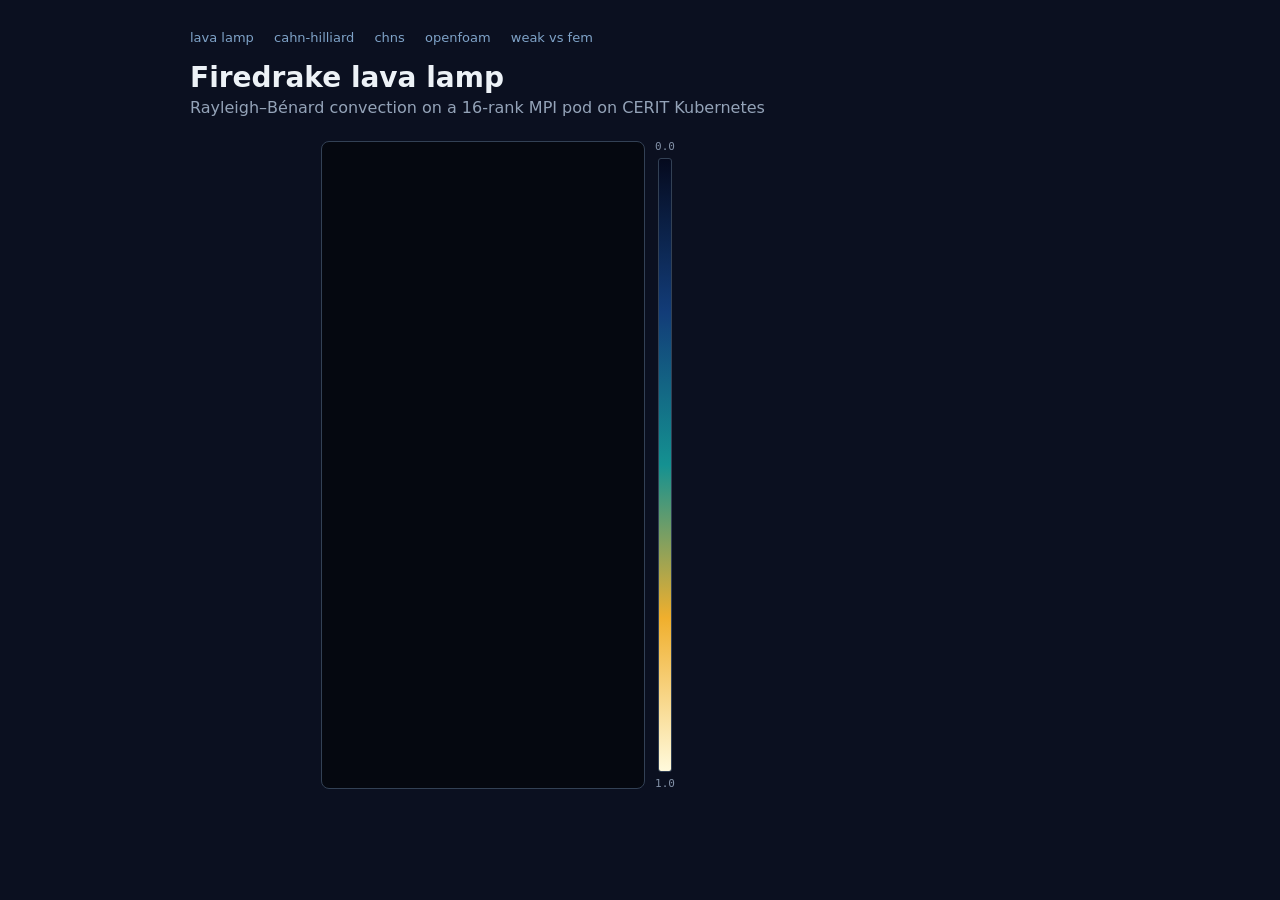
<file: frontend/index.html>
<!DOCTYPE html>

<html lang="en">

<head>

  <meta charset="UTF-8">

  <meta name="viewport" content="width=device-width, initial-scale=1">

  <title>Firedrake Lava Lamp</title>


  <style>
    * {
      box-sizing: border-box;
    }

    body {

      margin: 0;

      padding: 30px;

      background: #0b1020;

      color: #edf2f7;

      font-family:
        Inter,
        system-ui,
        -apple-system,
        BlinkMacSystemFont,
        "Segoe UI",
        sans-serif;

    }

    .page {

      max-width: 900px;

      margin: 0 auto;

    }

    h1 {

      margin-top: 0;

      margin-bottom: 4px;

      font-size: 28px;

      font-weight: 650;

    }

    .subtitle {

      color: #94a3b8;

      margin-bottom: 24px;

    }

    .layout {

      display: grid;

      grid-template-columns:
        minmax(0, 1fr) 260px;

      gap: 24px;

      align-items: start;

    }

    .lamp {

      min-width: 0;

    }

    .lamp-row {

      display: flex;

      gap: 10px;

      align-items: stretch;

      justify-content: center;

    }

    .canvas-wrap {

      position: relative;

      /* Sized by viewport height so the tall lamp fits
         on a notebook screen; width follows from the
         1:2 aspect ratio. */

      width: min(36vh, 420px, 86vw);

      aspect-ratio: 1 / 2;

      background: #050810;

      border: 1px solid #334155;

      overflow: hidden;

      border-radius: 8px;

    }

    canvas {

      display: block;

      width: 100%;

      height: 100%;

    }

    .colorbar {

      display: flex;

      flex-direction: column;

      align-items: center;

      gap: 6px;

    }

    .colorbar-label {

      color: #8290a6;

      font-size: 11px;

      font-family:
        ui-monospace,
        SFMono-Regular,
        Menlo,
        monospace;

      line-height: 1;

    }

    .gradient {

      flex: 1;

      width: 14px;

      border-radius: 3px;

      /* T = 1 (hot) at the bottom, T = 0 (cold) at the top,
         matching the lamp geometry. */

      background:
        linear-gradient(0deg,
          rgb(255, 250, 220),
          rgb(240, 175, 45),
          rgb(20, 145, 145),
          rgb(18, 60, 120),
          rgb(5, 10, 30));

      border: 1px solid #334155;

    }

    .panel {

      background: #111827;

      border: 1px solid #263244;

      border-radius: 8px;

      padding: 18px;

    }

    .nav {

      margin-bottom: 16px;

      font-size: 13px;

    }

    .nav a {

      color: #7fa3c8;

      text-decoration: none;

      margin-right: 16px;

    }

    .nav a:hover {

      color: #cfe3f7;

    }

    @media (max-width: 800px) {

      body {
        padding: 15px;
      }

      .layout {
        grid-template-columns: 1fr;
      }

    }
  </style>

</head>


<body>

  <div class="page">

    <div class="nav">
      <a href="./">lava lamp</a>
      <a href="./ch.html">cahn-hilliard</a>
      <a href="./chns.html">chns</a>
    <a href="./of.html">openfoam</a>
    <a href="./weakheat/">weak vs fem</a>
    </div>

    <h1>Firedrake lava lamp</h1>

    <div class="subtitle">
      Rayleigh–Bénard convection on a 16-rank MPI pod on CERIT Kubernetes
    </div>


    <div class="layout">


      <div class="lamp">

        <div class="lamp-row">

          <div class="canvas-wrap">
            <canvas id="canvas" width="384" height="768"></canvas>
          </div>

          <div class="colorbar">
            <span class="colorbar-label">0.0</span>
            <div class="gradient"></div>
            <span class="colorbar-label">1.0</span>
          </div>

        </div>

      </div>

    </div>

  </div>


  <script>

    const API =
      "https://heat-kovacovsky-ns.dyn.cloud.e-infra.cz";


    const canvas =
      document.getElementById("canvas");

    const ctx =
      canvas.getContext("2d");


    let gridX = 20;

    let gridY = 40;


    /*
     * Offscreen raster at the Firedrake sampling resolution
     * (grid_x × grid_y), upscaled onto the visible canvas.
     */

    const raster =
      document.createElement("canvas");

    const rasterContext =
      raster.getContext("2d");


    ctx.imageSmoothingEnabled = true;

    ctx.imageSmoothingQuality = "high";


    function clamp(value, min, max) {

      return Math.min(
        max,
        Math.max(
          min,
          value
        )
      );

    }


    /*
     * Fixed perceptual-ish temperature palette.
     *
     * IMPORTANT:
     * We do not normalize separately each timestep.
     * T=0 and T=1 always mean the same colours.
     */

    const colourStops = [

      [0.00, [5, 10, 30]],

      [0.22, [18, 60, 120]],

      [0.48, [20, 145, 145]],

      [0.74, [240, 175, 45]],

      [1.00, [255, 250, 220]]

    ];

    function colour(value) {

      const t =
        clamp(value, 0, 1);

      for (
        let i = 0;
        i < colourStops.length - 1;
        i++
      ) {

        const left =
          colourStops[i];

        const right =
          colourStops[i + 1];

        if (
          t >= left[0]
          &&
          t <= right[0]
        ) {

          const q =
            (
              t - left[0]
            )
            /
            (
              right[0] - left[0]
            );

          return [

            Math.round(
              left[1][0]
              +
              q
              *
              (
                right[1][0]
                -
                left[1][0]
              )
            ),

            Math.round(
              left[1][1]
              +
              q
              *
              (
                right[1][1]
                -
                left[1][1]
              )
            ),

            Math.round(
              left[1][2]
              +
              q
              *
              (
                right[1][2]
                -
                left[1][2]
              )
            )

          ];

        }

      }

      return colourStops[
        colourStops.length - 1
      ][1];

    }


    function renderFrame(values) {

      const nx = gridX;

      const ny = gridY;

      raster.width = nx;

      raster.height = ny;

      const image =
        rasterContext.createImageData(
          nx,
          ny
        );

      /*
       * Firedrake point order:
       *
       * row 0 is y=0 (the hot bottom).
       *
       * Canvas:
       *
       * row 0 is the top.
       *
       * Therefore flip Y here.
       */

      for (
        let screenY = 0;
        screenY < ny;
        screenY++
      ) {

        const firedrakeY =
          ny - 1 - screenY;

        for (
          let x = 0;
          x < nx;
          x++
        ) {

          const inputIndex =
            firedrakeY * nx + x;

          const outputIndex =
            (
              screenY * nx + x
            )
            * 4;

          const rgb =
            colour(
              values[inputIndex]
            );

          image.data[outputIndex] = rgb[0];

          image.data[outputIndex + 1] = rgb[1];

          image.data[outputIndex + 2] = rgb[2];

          image.data[outputIndex + 3] = 255;

        }

      }

      rasterContext.putImageData(
        image,
        0,
        0
      );

      ctx.drawImage(
        raster,
        0,
        0,
        canvas.width,
        canvas.height
      );

    }


    async function start() {

      try {

        const response =
          await fetch(
            API + "/simulate-stream",
            {

              method: "POST"

            }
          );

        if (!response.ok) {

          if (response.status === 409) {

            throw new Error(
              "Another viewer is already running the lamp. Try again in a moment."
            );

          }

          const text =
            await response.text();

          throw new Error(
            `HTTP ${response.status}: ${text}`
          );

        }

        if (!response.body) {

          throw new Error(
            "Streaming responses are not supported by this browser."
          );

        }

        const reader =
          response.body.getReader();

        const decoder =
          new TextDecoder();

        let buffer = "";

        while (true) {

          const {
            value,
            done
          } =
            await reader.read();

          if (done) {
            break;
          }

          buffer +=
            decoder.decode(
              value,
              {
                stream: true
              }
            );

          const lines =
            buffer.split("\n");

          buffer =
            lines.pop();

          for (
            const line of lines
          ) {

            if (!line.trim()) {
              continue;
            }

            const message =
              JSON.parse(line);

            if (
              message.type
              ===
              "meta"
            ) {

              gridX =
                message.grid_x;

              gridY =
                message.grid_y;

            }

            else if (
              message.type
              ===
              "frame"
            ) {

              renderFrame(
                message.values
              );

            }

            else if (
              message.type
              ===
              "error"
            ) {

              throw new Error(
                message.message
              );

            }

          }

        }

      }

      catch (error) {

        console.error(error);

      }

    }

    // The lamp starts by itself.

    start();


  </script>

</body>

</html>
</file>
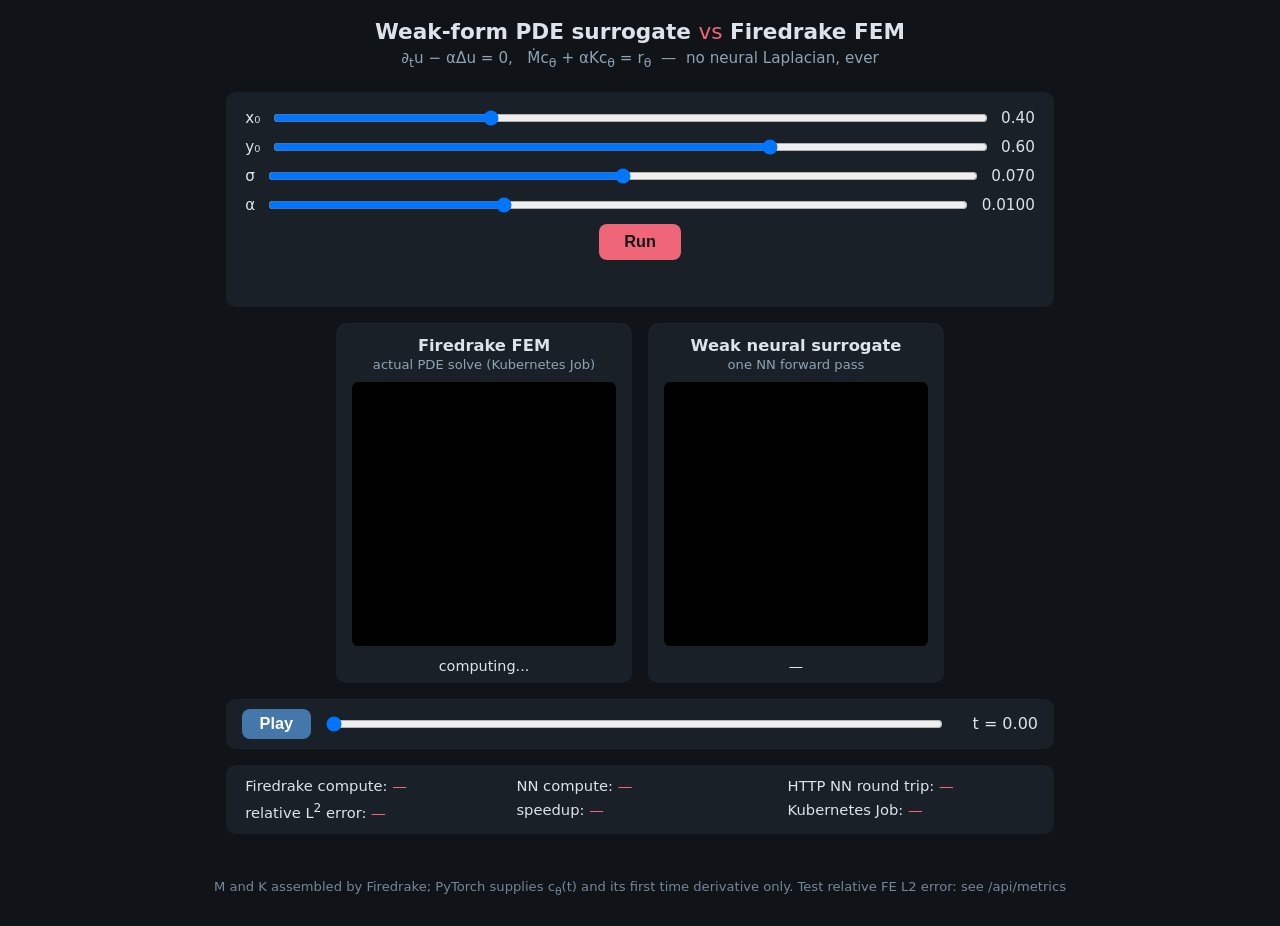
<file: frontend/weakheat/index.html>
<!DOCTYPE html>
<html lang="en">
<head>
<meta charset="utf-8">
<meta name="viewport" content="width=device-width, initial-scale=1">
<title>Weak-form PDE surrogate vs Firedrake FEM</title>
<link rel="stylesheet" href="style.css">
</head>
<body>
<header>
  <h1>Weak-form PDE surrogate <span class="vs">vs</span> Firedrake FEM</h1>
  <p class="eq">
    &part;<sub>t</sub>u &minus; &alpha;&Delta;u = 0,&nbsp;&nbsp;
    M&#775;c<sub>&theta;</sub> + &alpha;Kc<sub>&theta;</sub> = r<sub>&theta;</sub>
    &nbsp;&mdash;&nbsp; no neural Laplacian, ever
  </p>
</header>

<main>
  <section class="controls">
    <label>x&#8320; <input id="x0" type="range" min="0.25" max="0.75" step="0.01" value="0.40">
      <span id="x0v">0.40</span></label>
    <label>y&#8320; <input id="y0" type="range" min="0.25" max="0.75" step="0.01" value="0.60">
      <span id="y0v">0.60</span></label>
    <label>&sigma; <input id="sigma" type="range" min="0.04" max="0.10" step="0.002" value="0.07">
      <span id="sigmav">0.070</span></label>
    <label>&alpha; <input id="alpha" type="range" min="0.005" max="0.02" step="0.0005" value="0.010">
      <span id="alphav">0.010</span></label>
    <button id="run">Run</button>
    <p id="status" class="status"></p>
  </section>

  <section class="panels">
    <div class="panel">
      <h2>Firedrake FEM</h2>
      <p class="sub">actual PDE solve (Kubernetes Job)</p>
      <canvas id="fdCanvas" width="264" height="264"></canvas>
      <p class="runtime" id="fdRuntime">computing...</p>
    </div>
    <div class="panel">
      <h2>Weak neural surrogate</h2>
      <p class="sub">one NN forward pass</p>
      <canvas id="nnCanvas" width="264" height="264"></canvas>
      <p class="runtime" id="nnRuntime">&mdash;</p>
    </div>
  </section>

  <section class="player">
    <button id="play">Play</button>
    <input id="time" type="range" min="0" max="25" step="1" value="0">
    <span id="timeLabel">t = 0.00</span>
  </section>

  <section class="metrics">
    <div>Firedrake compute: <span id="mFd">&mdash;</span></div>
    <div>NN compute: <span id="mNn">&mdash;</span></div>
    <div>HTTP NN round trip: <span id="mHttp">&mdash;</span></div>
    <div>relative L<sup>2</sup> error: <span id="mL2">&mdash;</span></div>
    <div>speedup: <span id="mSpeedup">&mdash;</span></div>
    <div>Kubernetes Job: <span id="mJob">&mdash;</span></div>
  </section>
</main>

<footer>
  <p>M and K assembled by Firedrake; PyTorch supplies c<sub>&theta;</sub>(t) and its
  first time derivative only. Test relative FE L2 error:
  <span id="fTestL2">see /api/metrics</span></p>
</footer>

<script src="config.js"></script>
<script src="app.js"></script>
</body>
</html>
</file>
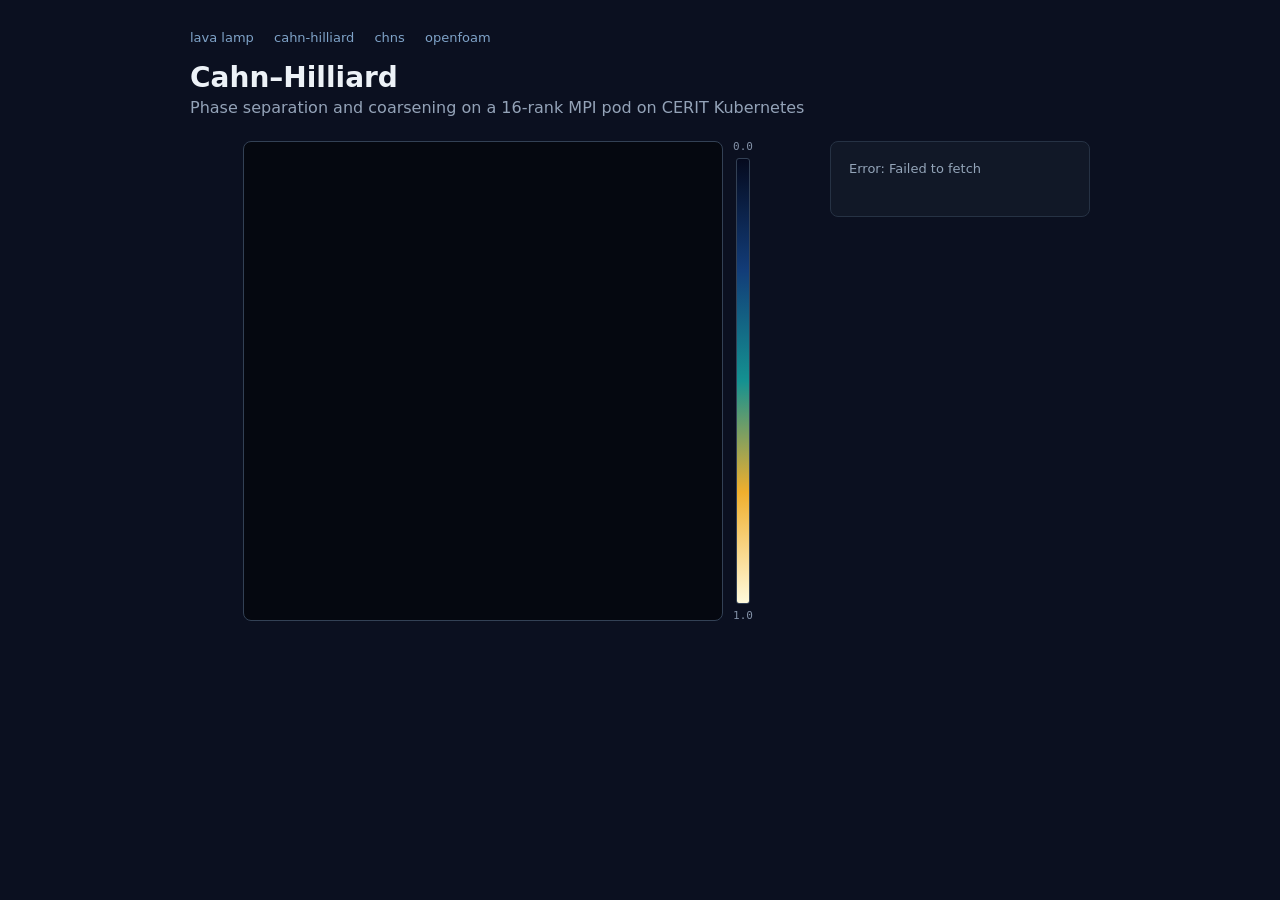
<file: frontend/ch.html>
<!DOCTYPE html>

<html lang="en">

<head>

  <meta charset="UTF-8">

  <meta
    name="viewport"
    content="width=device-width, initial-scale=1"
  >

  <title>Firedrake Cahn-Hilliard</title>


  <style>

    * {
      box-sizing: border-box;
    }

    body {

      margin: 0;

      padding: 30px;

      background: #0b1020;

      color: #edf2f7;

      font-family:
        Inter,
        system-ui,
        -apple-system,
        BlinkMacSystemFont,
        "Segoe UI",
        sans-serif;

    }

    .page {

      max-width: 900px;

      margin: 0 auto;

    }

    h1 {

      margin-top: 0;

      margin-bottom: 4px;

      font-size: 28px;

      font-weight: 650;

    }

    .subtitle {

      color: #94a3b8;

      margin-bottom: 24px;

    }

    .layout {

      display: grid;

      grid-template-columns:
        minmax(0, 1fr)
        260px;

      gap: 24px;

      align-items: start;

    }

    .lamp {

      min-width: 0;

    }

    .lamp-row {

      display: flex;

      gap: 10px;

      align-items: stretch;

      justify-content: center;

    }

    .canvas-wrap {

      position: relative;

      /* Sized by viewport height so the tall lamp fits
         on a notebook screen; width follows from the
         1:2 aspect ratio. */

      width: min(60vh, 480px, 86vw);

      aspect-ratio: 1 / 1;

      background: #050810;

      border: 1px solid #334155;

      overflow: hidden;

      border-radius: 8px;

    }

    canvas {

      display: block;

      width: 100%;

      height: 100%;

    }

    .colorbar {

      display: flex;

      flex-direction: column;

      align-items: center;

      gap: 6px;

    }

    .colorbar-label {

      color: #8290a6;

      font-size: 11px;

      font-family:
        ui-monospace,
        SFMono-Regular,
        Menlo,
        monospace;

      line-height: 1;

    }

    .gradient {

      flex: 1;

      width: 14px;

      border-radius: 3px;

      /* T = 1 (hot) at the bottom, T = 0 (cold) at the top,
         matching the lamp geometry. */

      background:
        linear-gradient(
          0deg,
          rgb(255, 250, 220),
          rgb(240, 175, 45),
          rgb(20, 145, 145),
          rgb(18, 60, 120),
          rgb(5, 10, 30)
        );

      border: 1px solid #334155;

    }

    .panel {

      background: #111827;

      border: 1px solid #263244;

      border-radius: 8px;

      padding: 18px;

    }

    #status {

      min-height: 38px;

      color: #93a4b8;

      font-size: 13px;

      line-height: 1.45;

    }

    .nav {

      margin-bottom: 16px;

      font-size: 13px;

    }

    .nav a {

      color: #7fa3c8;

      text-decoration: none;

      margin-right: 16px;

    }

    .nav a:hover {

      color: #cfe3f7;

    }

    @media (max-width: 800px) {

      body {
        padding: 15px;
      }

      .layout {
        grid-template-columns: 1fr;
      }

    }

  </style>

</head>


<body>

<div class="page">

  <div class="nav">
    <a href="./">lava lamp</a>
    <a href="./ch.html">cahn-hilliard</a>
    <a href="./chns.html">chns</a>
    <a href="./of.html">openfoam</a>
  </div>

  <h1>Cahn–Hilliard</h1>

  <div class="subtitle">
    Phase separation and coarsening on a 16-rank MPI pod on CERIT Kubernetes
  </div>


  <div class="layout">


    <div class="lamp">

      <div class="lamp-row">

        <div class="canvas-wrap">
          <canvas
            id="canvas"
            width="384"
            height="768"
          ></canvas>
        </div>

        <div class="colorbar">
          <span class="colorbar-label">0.0</span>
          <div class="gradient"></div>
          <span class="colorbar-label">1.0</span>
        </div>

      </div>

    </div>


    <div class="panel">

      <div id="status">
        Connecting to CERIT...
      </div>

    </div>

  </div>

</div>


<script>

const API =
  "https://heat-kovacovsky-ns.dyn.cloud.e-infra.cz";


const canvas =
  document.getElementById("canvas");

const ctx =
  canvas.getContext("2d");


const statusElement =
  document.getElementById("status");


let gridX = 64;

let gridY = 64;


/*
 * Offscreen raster at the Firedrake sampling resolution
 * (grid_x × grid_y), upscaled onto the visible canvas.
 */

const raster =
  document.createElement("canvas");

const rasterContext =
  raster.getContext("2d");


ctx.imageSmoothingEnabled = true;

ctx.imageSmoothingQuality = "high";


function clamp(value, min, max) {

  return Math.min(
    max,
    Math.max(
      min,
      value
    )
  );

}


/*
 * Fixed perceptual-ish temperature palette.
 *
 * IMPORTANT:
 * We do not normalize separately each timestep.
 * T=0 and T=1 always mean the same colours.
 */

const colourStops = [

  [0.00, [5, 10, 30]],

  [0.22, [18, 60, 120]],

  [0.48, [20, 145, 145]],

  [0.74, [240, 175, 45]],

  [1.00, [255, 250, 220]]

];

function colour(value) {

  const t =
    clamp(value, 0, 1);

  for (
    let i = 0;
    i < colourStops.length - 1;
    i++
  ) {

    const left =
      colourStops[i];

    const right =
      colourStops[i + 1];

    if (
      t >= left[0]
      &&
      t <= right[0]
    ) {

      const q =
        (
          t - left[0]
        )
        /
        (
          right[0] - left[0]
        );

      return [

        Math.round(
          left[1][0]
          +
          q
          *
          (
            right[1][0]
            -
            left[1][0]
          )
        ),

        Math.round(
          left[1][1]
          +
          q
          *
          (
            right[1][1]
            -
            left[1][1]
          )
        ),

        Math.round(
          left[1][2]
          +
          q
          *
          (
            right[1][2]
            -
            left[1][2]
          )
        )

      ];

    }

  }

  return colourStops[
    colourStops.length - 1
  ][1];

}


function renderFrame(values) {

  const nx = gridX;

  const ny = gridY;

  raster.width = nx;

  raster.height = ny;

  const image =
    rasterContext.createImageData(
      nx,
      ny
    );

  /*
   * Firedrake point order:
   *
   * row 0 is y=0 (the hot bottom).
   *
   * Canvas:
   *
   * row 0 is the top.
   *
   * Therefore flip Y here.
   */

  for (
    let screenY = 0;
    screenY < ny;
    screenY++
  ) {

    const firedrakeY =
      ny - 1 - screenY;

    for (
      let x = 0;
      x < nx;
      x++
    ) {

      const inputIndex =
        firedrakeY * nx + x;

      const outputIndex =
        (
          screenY * nx + x
        )
        * 4;

      const rgb =
        colour(
          values[inputIndex]
        );

      image.data[outputIndex] = rgb[0];

      image.data[outputIndex + 1] = rgb[1];

      image.data[outputIndex + 2] = rgb[2];

      image.data[outputIndex + 3] = 255;

    }

  }

  rasterContext.putImageData(
    image,
    0,
    0
  );

  ctx.drawImage(
    raster,
    0,
    0,
    canvas.width,
    canvas.height
  );

}


async function start() {

  statusElement.textContent =
    "Connecting to CERIT...";

  try {

    const response =
      await fetch(
        API + "/simulate-ch",
        {

          method: "POST"

        }
      );

      if (!response.ok) {

        if (response.status === 409) {

          throw new Error(
            "Another viewer is already running the lamp. Try again in a moment."
          );

        }

        const text =
          await response.text();

        throw new Error(
          `HTTP ${response.status}: ${text}`
        );

      }

      if (!response.body) {

        throw new Error(
          "Streaming responses are not supported by this browser."
        );

      }

      const reader =
        response.body.getReader();

      const decoder =
        new TextDecoder();

      let buffer = "";

      while (true) {

        const {
          value,
          done
        } =
          await reader.read();

        if (done) {
          break;
        }

        buffer +=
          decoder.decode(
            value,
            {
              stream: true
            }
          );

        const lines =
          buffer.split("\n");

        buffer =
          lines.pop();

        for (
          const line of lines
        ) {

          if (!line.trim()) {
            continue;
          }

          const message =
            JSON.parse(line);

          if (
            message.type
            ===
            "status"
          ) {

            // Build-progress noise is not shown; the status
            // line is reserved for errors.

          }

          else if (
            message.type
            ===
            "meta"
          ) {

            gridX =
              message.grid_x;

            gridY =
              message.grid_y;

          }

          else if (
            message.type
            ===
            "frame"
          ) {

            if (statusElement.textContent !== "") {
              statusElement.textContent = "";
            }

            renderFrame(
              message.values
            );

          }

          else if (
            message.type
            ===
            "done"
          ) {

            statusElement.textContent =
              "Simulation complete.";

          }

          else if (
            message.type
            ===
            "error"
          ) {

            throw new Error(
              message.message
            );

          }

        }

      }

    }

    catch (error) {

      console.error(error);

      statusElement.textContent =
        `Error: ${error.message}`;

    }

  }

// The lamp starts by itself.

start();


</script>

</body>

</html>
</file>
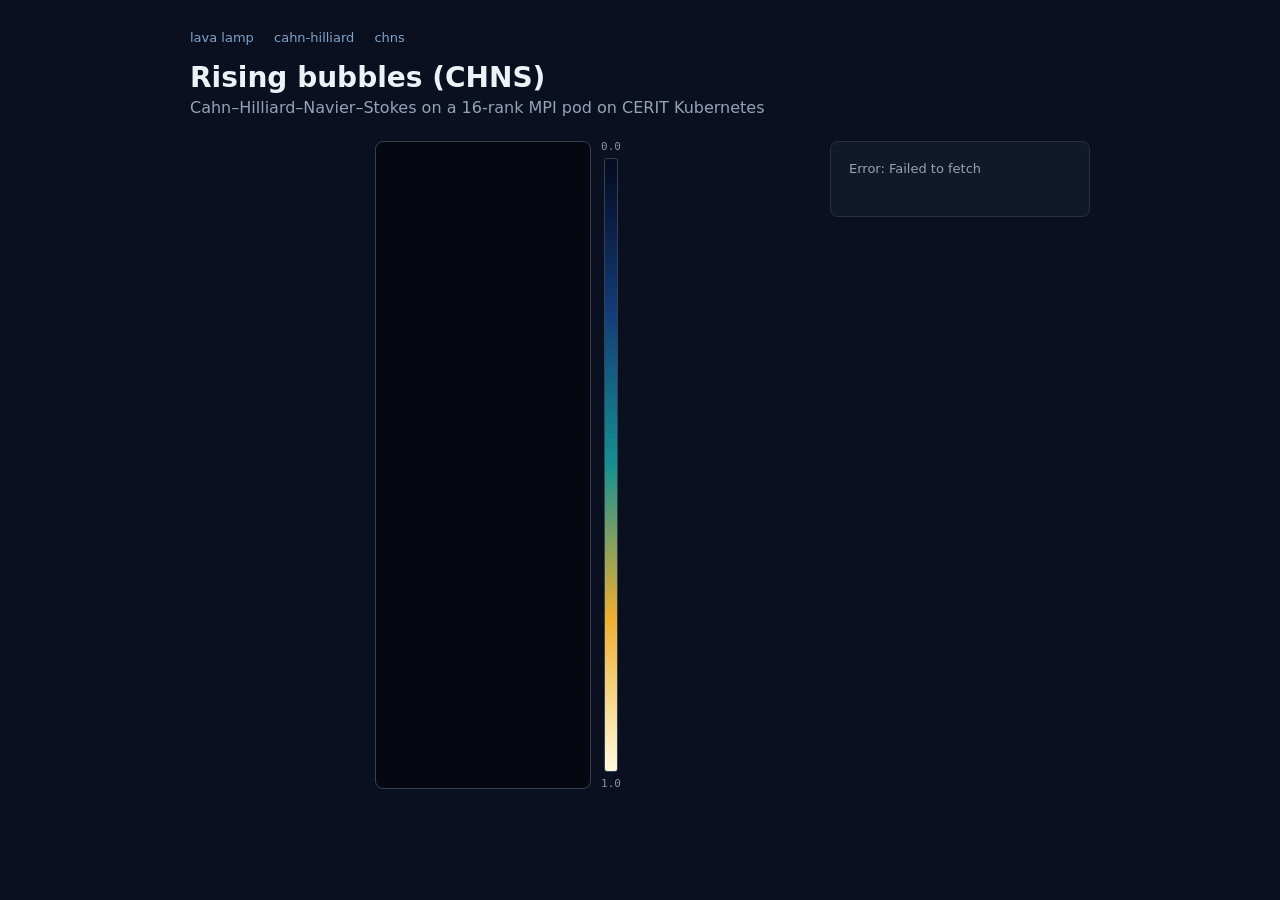
<file: frontend/chns.html>
<!DOCTYPE html>

<html lang="en">

<head>

  <meta charset="UTF-8">

  <meta
    name="viewport"
    content="width=device-width, initial-scale=1"
  >

  <title>Firedrake CHNS</title>


  <style>

    * {
      box-sizing: border-box;
    }

    body {

      margin: 0;

      padding: 30px;

      background: #0b1020;

      color: #edf2f7;

      font-family:
        Inter,
        system-ui,
        -apple-system,
        BlinkMacSystemFont,
        "Segoe UI",
        sans-serif;

    }

    .page {

      max-width: 900px;

      margin: 0 auto;

    }

    h1 {

      margin-top: 0;

      margin-bottom: 4px;

      font-size: 28px;

      font-weight: 650;

    }

    .subtitle {

      color: #94a3b8;

      margin-bottom: 24px;

    }

    .layout {

      display: grid;

      grid-template-columns:
        minmax(0, 1fr)
        260px;

      gap: 24px;

      align-items: start;

    }

    .lamp {

      min-width: 0;

    }

    .lamp-row {

      display: flex;

      gap: 10px;

      align-items: stretch;

      justify-content: center;

    }

    .canvas-wrap {

      position: relative;

      /* Sized by viewport height so the tall lamp fits
         on a notebook screen; width follows from the
         1:2 aspect ratio. */

      width: min(24vh, 340px, 86vw);

      aspect-ratio: 1 / 3;

      background: #050810;

      border: 1px solid #334155;

      overflow: hidden;

      border-radius: 8px;

    }

    canvas {

      display: block;

      width: 100%;

      height: 100%;

    }

    .colorbar {

      display: flex;

      flex-direction: column;

      align-items: center;

      gap: 6px;

    }

    .colorbar-label {

      color: #8290a6;

      font-size: 11px;

      font-family:
        ui-monospace,
        SFMono-Regular,
        Menlo,
        monospace;

      line-height: 1;

    }

    .gradient {

      flex: 1;

      width: 14px;

      border-radius: 3px;

      /* T = 1 (hot) at the bottom, T = 0 (cold) at the top,
         matching the lamp geometry. */

      background:
        linear-gradient(
          0deg,
          rgb(255, 250, 220),
          rgb(240, 175, 45),
          rgb(20, 145, 145),
          rgb(18, 60, 120),
          rgb(5, 10, 30)
        );

      border: 1px solid #334155;

    }

    .panel {

      background: #111827;

      border: 1px solid #263244;

      border-radius: 8px;

      padding: 18px;

    }

    #status {

      min-height: 38px;

      color: #93a4b8;

      font-size: 13px;

      line-height: 1.45;

    }

    .nav {

      margin-bottom: 16px;

      font-size: 13px;

    }

    .nav a {

      color: #7fa3c8;

      text-decoration: none;

      margin-right: 16px;

    }

    .nav a:hover {

      color: #cfe3f7;

    }

    @media (max-width: 800px) {

      body {
        padding: 15px;
      }

      .layout {
        grid-template-columns: 1fr;
      }

    }

  </style>

</head>


<body>

<div class="page">

  <div class="nav">
    <a href="./">lava lamp</a>
    <a href="./ch.html">cahn-hilliard</a>
    <a href="./chns.html">chns</a>
  </div>

  <h1>Rising bubbles (CHNS)</h1>

  <div class="subtitle">
    Cahn–Hilliard–Navier–Stokes on a 16-rank MPI pod on CERIT Kubernetes
  </div>


  <div class="layout">


    <div class="lamp">

      <div class="lamp-row">

        <div class="canvas-wrap">
          <canvas
            id="canvas"
            width="384"
            height="768"
          ></canvas>
        </div>

        <div class="colorbar">
          <span class="colorbar-label">0.0</span>
          <div class="gradient"></div>
          <span class="colorbar-label">1.0</span>
        </div>

      </div>

    </div>


    <div class="panel">

      <div id="status">
        Connecting to CERIT...
      </div>

    </div>

  </div>

</div>


<script>

const API =
  "https://heat-kovacovsky-ns.dyn.cloud.e-infra.cz";


const canvas =
  document.getElementById("canvas");

const ctx =
  canvas.getContext("2d");


const statusElement =
  document.getElementById("status");


let gridX = 24;

let gridY = 72;


/*
 * Offscreen raster at the Firedrake sampling resolution
 * (grid_x × grid_y), upscaled onto the visible canvas.
 */

const raster =
  document.createElement("canvas");

const rasterContext =
  raster.getContext("2d");


ctx.imageSmoothingEnabled = true;

ctx.imageSmoothingQuality = "high";


function clamp(value, min, max) {

  return Math.min(
    max,
    Math.max(
      min,
      value
    )
  );

}


/*
 * Fixed perceptual-ish temperature palette.
 *
 * IMPORTANT:
 * We do not normalize separately each timestep.
 * T=0 and T=1 always mean the same colours.
 */

const colourStops = [

  [0.00, [5, 10, 30]],

  [0.22, [18, 60, 120]],

  [0.48, [20, 145, 145]],

  [0.74, [240, 175, 45]],

  [1.00, [255, 250, 220]]

];

function colour(value) {

  const t =
    clamp(value, 0, 1);

  for (
    let i = 0;
    i < colourStops.length - 1;
    i++
  ) {

    const left =
      colourStops[i];

    const right =
      colourStops[i + 1];

    if (
      t >= left[0]
      &&
      t <= right[0]
    ) {

      const q =
        (
          t - left[0]
        )
        /
        (
          right[0] - left[0]
        );

      return [

        Math.round(
          left[1][0]
          +
          q
          *
          (
            right[1][0]
            -
            left[1][0]
          )
        ),

        Math.round(
          left[1][1]
          +
          q
          *
          (
            right[1][1]
            -
            left[1][1]
          )
        ),

        Math.round(
          left[1][2]
          +
          q
          *
          (
            right[1][2]
            -
            left[1][2]
          )
        )

      ];

    }

  }

  return colourStops[
    colourStops.length - 1
  ][1];

}


function renderFrame(values) {

  const nx = gridX;

  const ny = gridY;

  raster.width = nx;

  raster.height = ny;

  const image =
    rasterContext.createImageData(
      nx,
      ny
    );

  /*
   * Firedrake point order:
   *
   * row 0 is y=0 (the hot bottom).
   *
   * Canvas:
   *
   * row 0 is the top.
   *
   * Therefore flip Y here.
   */

  for (
    let screenY = 0;
    screenY < ny;
    screenY++
  ) {

    const firedrakeY =
      ny - 1 - screenY;

    for (
      let x = 0;
      x < nx;
      x++
    ) {

      const inputIndex =
        firedrakeY * nx + x;

      const outputIndex =
        (
          screenY * nx + x
        )
        * 4;

      const rgb =
        colour(
          values[inputIndex]
        );

      image.data[outputIndex] = rgb[0];

      image.data[outputIndex + 1] = rgb[1];

      image.data[outputIndex + 2] = rgb[2];

      image.data[outputIndex + 3] = 255;

    }

  }

  rasterContext.putImageData(
    image,
    0,
    0
  );

  ctx.drawImage(
    raster,
    0,
    0,
    canvas.width,
    canvas.height
  );

}


async function start() {

  statusElement.textContent =
    "Connecting to CERIT...";

  try {

    const response =
      await fetch(
        API + "/simulate-chns",
        {

          method: "POST"

        }
      );

      if (!response.ok) {

        if (response.status === 409) {

          throw new Error(
            "Another viewer is already running the lamp. Try again in a moment."
          );

        }

        const text =
          await response.text();

        throw new Error(
          `HTTP ${response.status}: ${text}`
        );

      }

      if (!response.body) {

        throw new Error(
          "Streaming responses are not supported by this browser."
        );

      }

      const reader =
        response.body.getReader();

      const decoder =
        new TextDecoder();

      let buffer = "";

      while (true) {

        const {
          value,
          done
        } =
          await reader.read();

        if (done) {
          break;
        }

        buffer +=
          decoder.decode(
            value,
            {
              stream: true
            }
          );

        const lines =
          buffer.split("\n");

        buffer =
          lines.pop();

        for (
          const line of lines
        ) {

          if (!line.trim()) {
            continue;
          }

          const message =
            JSON.parse(line);

          if (
            message.type
            ===
            "status"
          ) {

            // Build-progress noise is not shown; the status
            // line is reserved for errors.

          }

          else if (
            message.type
            ===
            "meta"
          ) {

            gridX =
              message.grid_x;

            gridY =
              message.grid_y;

          }

          else if (
            message.type
            ===
            "frame"
          ) {

            if (statusElement.textContent !== "") {
              statusElement.textContent = "";
            }

            renderFrame(
              message.values
            );

          }

          else if (
            message.type
            ===
            "done"
          ) {

            statusElement.textContent =
              "Simulation complete.";

          }

          else if (
            message.type
            ===
            "error"
          ) {

            throw new Error(
              message.message
            );

          }

        }

      }

    }

    catch (error) {

      console.error(error);

      statusElement.textContent =
        `Error: ${error.message}`;

    }

  }

// The lamp starts by itself.

start();


</script>

</body>

</html>
</file>
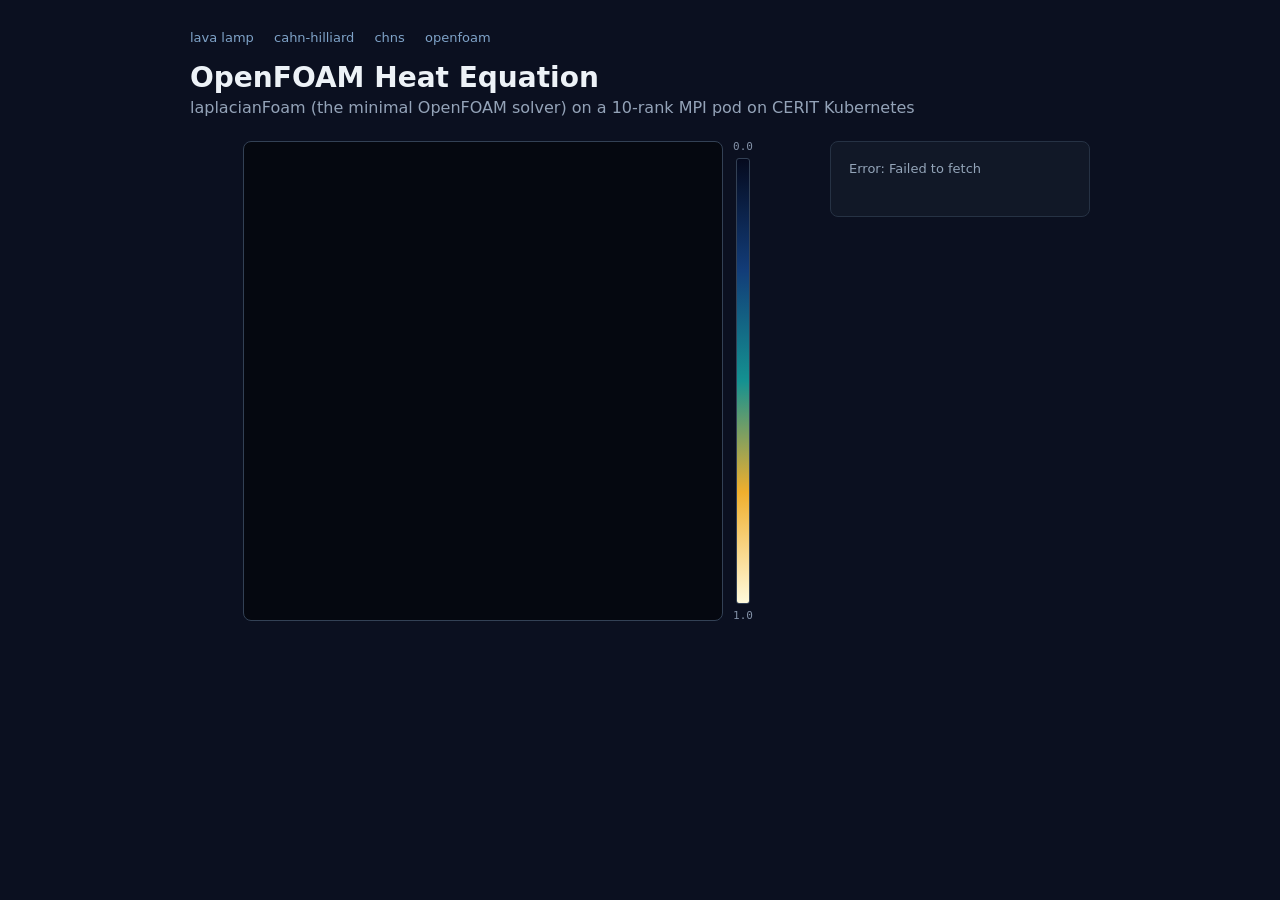
<file: frontend/of.html>
<!DOCTYPE html>

<html lang="en">

<head>

  <meta charset="UTF-8">

  <meta
    name="viewport"
    content="width=device-width, initial-scale=1"
  >

  <title>OpenFOAM Heat Equation</title>


  <style>

    * {
      box-sizing: border-box;
    }

    body {

      margin: 0;

      padding: 30px;

      background: #0b1020;

      color: #edf2f7;

      font-family:
        Inter,
        system-ui,
        -apple-system,
        BlinkMacSystemFont,
        "Segoe UI",
        sans-serif;

    }

    .page {

      max-width: 900px;

      margin: 0 auto;

    }

    h1 {

      margin-top: 0;

      margin-bottom: 4px;

      font-size: 28px;

      font-weight: 650;

    }

    .subtitle {

      color: #94a3b8;

      margin-bottom: 24px;

    }

    .layout {

      display: grid;

      grid-template-columns:
        minmax(0, 1fr)
        260px;

      gap: 24px;

      align-items: start;

    }

    .lamp {

      min-width: 0;

    }

    .lamp-row {

      display: flex;

      gap: 10px;

      align-items: stretch;

      justify-content: center;

    }

    .canvas-wrap {

      position: relative;

      /* Sized by viewport height so the tall lamp fits
         on a notebook screen; width follows from the
         1:2 aspect ratio. */

      width: min(60vh, 480px, 86vw);

      aspect-ratio: 1 / 1;

      background: #050810;

      border: 1px solid #334155;

      overflow: hidden;

      border-radius: 8px;

    }

    canvas {

      display: block;

      width: 100%;

      height: 100%;

    }

    .colorbar {

      display: flex;

      flex-direction: column;

      align-items: center;

      gap: 6px;

    }

    .colorbar-label {

      color: #8290a6;

      font-size: 11px;

      font-family:
        ui-monospace,
        SFMono-Regular,
        Menlo,
        monospace;

      line-height: 1;

    }

    .gradient {

      flex: 1;

      width: 14px;

      border-radius: 3px;

      /* T = 1 (hot) at the bottom, T = 0 (cold) at the top,
         matching the lamp geometry. */

      background:
        linear-gradient(
          0deg,
          rgb(255, 250, 220),
          rgb(240, 175, 45),
          rgb(20, 145, 145),
          rgb(18, 60, 120),
          rgb(5, 10, 30)
        );

      border: 1px solid #334155;

    }

    .panel {

      background: #111827;

      border: 1px solid #263244;

      border-radius: 8px;

      padding: 18px;

    }

    #status {

      min-height: 38px;

      color: #93a4b8;

      font-size: 13px;

      line-height: 1.45;

    }

    .nav {

      margin-bottom: 16px;

      font-size: 13px;

    }

    .nav a {

      color: #7fa3c8;

      text-decoration: none;

      margin-right: 16px;

    }

    .nav a:hover {

      color: #cfe3f7;

    }

    @media (max-width: 800px) {

      body {
        padding: 15px;
      }

      .layout {
        grid-template-columns: 1fr;
      }

    }

  </style>

</head>


<body>

<div class="page">

  <div class="nav">
    <a href="./">lava lamp</a>
    <a href="./ch.html">cahn-hilliard</a>
    <a href="./chns.html">chns</a>
    <a href="./of.html">openfoam</a>
  </div>

  <h1>OpenFOAM Heat Equation</h1>

  <div class="subtitle">
    laplacianFoam (the minimal OpenFOAM solver) on a 10-rank MPI pod on CERIT Kubernetes
  </div>


  <div class="layout">


    <div class="lamp">

      <div class="lamp-row">

        <div class="canvas-wrap">
          <canvas
            id="canvas"
            width="512"
            height="512"
          ></canvas>
        </div>

        <div class="colorbar">
          <span class="colorbar-label">0.0</span>
          <div class="gradient"></div>
          <span class="colorbar-label">1.0</span>
        </div>

      </div>

    </div>


    <div class="panel">

      <div id="status">
        Connecting to CERIT...
      </div>

    </div>

  </div>

</div>


<script>

const API =
  "https://heat-kovacovsky-ns.dyn.cloud.e-infra.cz";


const canvas =
  document.getElementById("canvas");

const ctx =
  canvas.getContext("2d");


const statusElement =
  document.getElementById("status");


let gridX = 64;

let gridY = 64;


/*
 * Offscreen raster at the Firedrake sampling resolution
 * (grid_x × grid_y), upscaled onto the visible canvas.
 */

const raster =
  document.createElement("canvas");

const rasterContext =
  raster.getContext("2d");


ctx.imageSmoothingEnabled = true;

ctx.imageSmoothingQuality = "high";


function clamp(value, min, max) {

  return Math.min(
    max,
    Math.max(
      min,
      value
    )
  );

}


/*
 * Fixed perceptual-ish temperature palette.
 *
 * IMPORTANT:
 * We do not normalize separately each timestep.
 * T=0 and T=1 always mean the same colours.
 */

const colourStops = [

  [0.00, [5, 10, 30]],

  [0.22, [18, 60, 120]],

  [0.48, [20, 145, 145]],

  [0.74, [240, 175, 45]],

  [1.00, [255, 250, 220]]

];

function colour(value) {

  const t =
    clamp(value, 0, 1);

  for (
    let i = 0;
    i < colourStops.length - 1;
    i++
  ) {

    const left =
      colourStops[i];

    const right =
      colourStops[i + 1];

    if (
      t >= left[0]
      &&
      t <= right[0]
    ) {

      const q =
        (
          t - left[0]
        )
        /
        (
          right[0] - left[0]
        );

      return [

        Math.round(
          left[1][0]
          +
          q
          *
          (
            right[1][0]
            -
            left[1][0]
          )
        ),

        Math.round(
          left[1][1]
          +
          q
          *
          (
            right[1][1]
            -
            left[1][1]
          )
        ),

        Math.round(
          left[1][2]
          +
          q
          *
          (
            right[1][2]
            -
            left[1][2]
          )
        )

      ];

    }

  }

  return colourStops[
    colourStops.length - 1
  ][1];

}


function renderFrame(values) {

  const nx = gridX;

  const ny = gridY;

  raster.width = nx;

  raster.height = ny;

  const image =
    rasterContext.createImageData(
      nx,
      ny
    );

  /*
   * Firedrake point order:
   *
   * row 0 is y=0 (the hot bottom).
   *
   * Canvas:
   *
   * row 0 is the top.
   *
   * Therefore flip Y here.
   */

  for (
    let screenY = 0;
    screenY < ny;
    screenY++
  ) {

    const firedrakeY =
      ny - 1 - screenY;

    for (
      let x = 0;
      x < nx;
      x++
    ) {

      const inputIndex =
        firedrakeY * nx + x;

      const outputIndex =
        (
          screenY * nx + x
        )
        * 4;

      const rgb =
        colour(
          values[inputIndex]
        );

      image.data[outputIndex] = rgb[0];

      image.data[outputIndex + 1] = rgb[1];

      image.data[outputIndex + 2] = rgb[2];

      image.data[outputIndex + 3] = 255;

    }

  }

  rasterContext.putImageData(
    image,
    0,
    0
  );

  ctx.drawImage(
    raster,
    0,
    0,
    canvas.width,
    canvas.height
  );

}


async function start() {

  statusElement.textContent =
    "Connecting to CERIT...";

  try {

    const response =
      await fetch(
        API + "/simulate-of",
        {

          method: "POST"

        }
      );

      if (!response.ok) {

        if (response.status === 409) {

          throw new Error(
            "All simulation slots are busy. Try again in a moment."
          );

        }

        const text =
          await response.text();

        throw new Error(
          `HTTP ${response.status}: ${text}`
        );

      }

      if (!response.body) {

        throw new Error(
          "Streaming responses are not supported by this browser."
        );

      }

      const reader =
        response.body.getReader();

      const decoder =
        new TextDecoder();

      let buffer = "";

      while (true) {

        const {
          value,
          done
        } =
          await reader.read();

        if (done) {
          break;
        }

        buffer +=
          decoder.decode(
            value,
            {
              stream: true
            }
          );

        const lines =
          buffer.split("\n");

        buffer =
          lines.pop();

        for (
          const line of lines
        ) {

          if (!line.trim()) {
            continue;
          }

          const message =
            JSON.parse(line);

          if (
            message.type
            ===
            "status"
          ) {

            // Build-progress noise is not shown; the status
            // line is reserved for errors.

          }

          else if (
            message.type
            ===
            "meta"
          ) {

            gridX =
              message.grid_x;

            gridY =
              message.grid_y;

          }

          else if (
            message.type
            ===
            "frame"
          ) {

            if (statusElement.textContent !== "") {
              statusElement.textContent = "";
            }

            renderFrame(
              message.values
            );

          }

          else if (
            message.type
            ===
            "done"
          ) {

            statusElement.textContent =
              "Simulation complete.";

          }

          else if (
            message.type
            ===
            "error"
          ) {

            throw new Error(
              message.message
            );

          }

        }

      }

    }

    catch (error) {

      console.error(error);

      statusElement.textContent =
        `Error: ${error.message}`;

    }

  }

// The lamp starts by itself.

start();


</script>

</body>

</html>
</file>
<file: frontend/weakheat/style.css>
:root {
  --bg: #101418;
  --panel: #1a2027;
  --text: #dce3ea;
  --accent: #ee6677;
  --accent2: #4477aa;
}

* { box-sizing: border-box; }

body {
  margin: 0;
  font-family: system-ui, sans-serif;
  background: var(--bg);
  color: var(--text);
}

header { text-align: center; padding: 1.2rem 1rem 0.4rem; }
header h1 { font-size: 1.35rem; margin: 0 0 0.3rem; }
header .vs { color: var(--accent); font-weight: 400; }
header .eq { color: #8fa3b5; font-size: 0.95rem; margin: 0; }

main { max-width: 860px; margin: 0 auto; padding: 1rem; }

.controls {
  background: var(--panel);
  border-radius: 10px;
  padding: 1rem 1.2rem;
  display: grid;
  gap: 0.55rem;
}
.controls label { display: flex; align-items: center; gap: 0.7rem; font-size: 0.95rem; }
.controls input[type=range] { flex: 1; }
.controls input[type=password] {
  flex: 1; padding: 0.35rem 0.5rem; border-radius: 6px;
  border: 1px solid #33414e; background: #0c1014; color: var(--text);
}
.controls .val { min-width: 3.2em; text-align: right; font-variant-numeric: tabular-nums; }

button {
  background: var(--accent);
  color: #14181c;
  border: none;
  padding: 0.55rem 1.6rem;
  border-radius: 8px;
  font-size: 1.02rem;
  font-weight: 600;
  cursor: pointer;
  justify-self: center;
}
button:disabled { opacity: 0.45; cursor: wait; }
#play { background: var(--accent2); color: #fff; padding: 0.35rem 1.1rem; }

.status { min-height: 1.3em; margin: 0.2rem 0 0; font-size: 0.9rem; color: #9fb3c4; }
.status.error { color: #ff8080; }

.panels { display: flex; gap: 1rem; justify-content: center; margin-top: 1rem; flex-wrap: wrap; }
.panel {
  background: var(--panel);
  border-radius: 10px;
  padding: 0.8rem 1rem 0.6rem;
  text-align: center;
  min-width: 290px;
}
.panel h2 { margin: 0; font-size: 1.02rem; }
.panel .sub { margin: 0.15rem 0 0.6rem; color: #8fa3b5; font-size: 0.82rem; }
.panel canvas {
  width: 264px; height: 264px;
  border-radius: 6px; background: #000;
}
.runtime { font-variant-numeric: tabular-nums; font-size: 0.9rem; margin: 0.5rem 0 0; }

.player {
  display: flex; align-items: center; gap: 0.8rem;
  margin-top: 1rem; background: var(--panel);
  border-radius: 10px; padding: 0.6rem 1rem;
}
.player input[type=range] { flex: 1; }
#timeLabel { font-variant-numeric: tabular-nums; min-width: 5em; text-align: right; }

.metrics {
  display: grid; grid-template-columns: repeat(auto-fit, minmax(240px, 1fr));
  gap: 0.4rem 1.5rem; margin-top: 1rem; background: var(--panel);
  border-radius: 10px; padding: 0.8rem 1.2rem; font-size: 0.92rem;
}
.metrics span { color: var(--accent); font-variant-numeric: tabular-nums; }

footer { text-align: center; color: #74879a; font-size: 0.82rem; padding: 1rem; }
</file>
